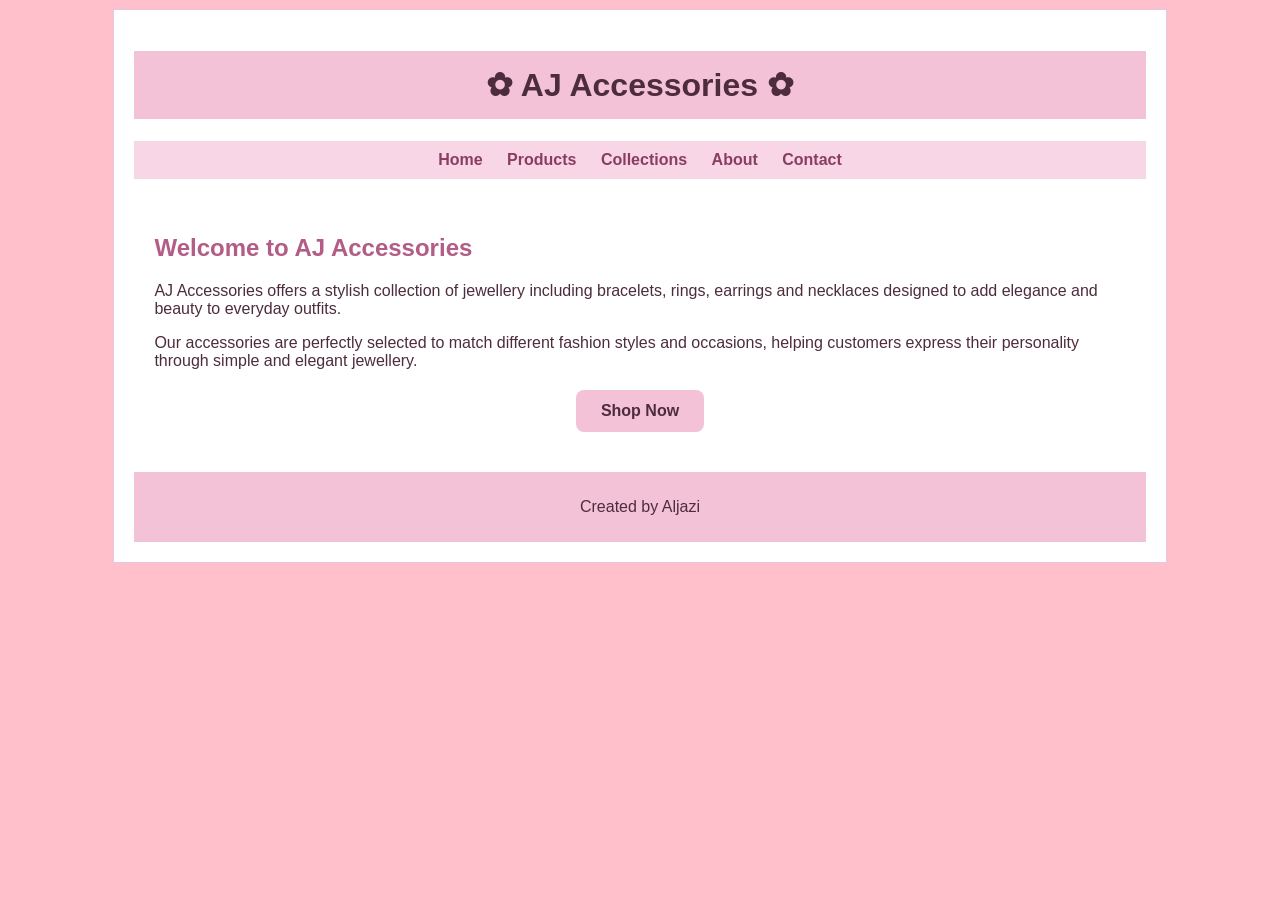
<file: index.html>
<!DOCTYPE html>
<html lang="en">

<head>
    <meta charset="UTF-8">
    <title>AJ Accessories - Home</title>
    <meta name="viewport" content="width=device-width, initial-scale=1.0">
    <link rel="stylesheet" href="styles.css">
</head>

<body class="home">

<div id="container">

<header>
    <h1>✿ AJ Accessories ✿</h1>
</header>

<nav>
    <a href="index.html">Home</a>
    <a href="products.html">Products</a>
    <a href="collections.html">Collections</a>
    <a href="about.html">About</a>
    <a href="contact.html">Contact</a>
</nav>

<main>
    <section>

        <h2>Welcome to AJ Accessories</h2>

        <p>
            AJ Accessories offers a stylish collection of jewellery including bracelets,
            rings, earrings and necklaces designed to add elegance and beauty to everyday outfits.
        </p>

        <p>
            Our accessories are perfectly selected to match different fashion styles and
            occasions, helping customers express their personality through simple and elegant jewellery.
        </p>

        <div class="center-btn">
    <a href="products.html" class="shop-btn">Shop Now</a>
        </div>

    </section>
</main>

<footer>
    <p>Created by Aljazi</p>
</footer>

</div>

</body>

</html>
</file>
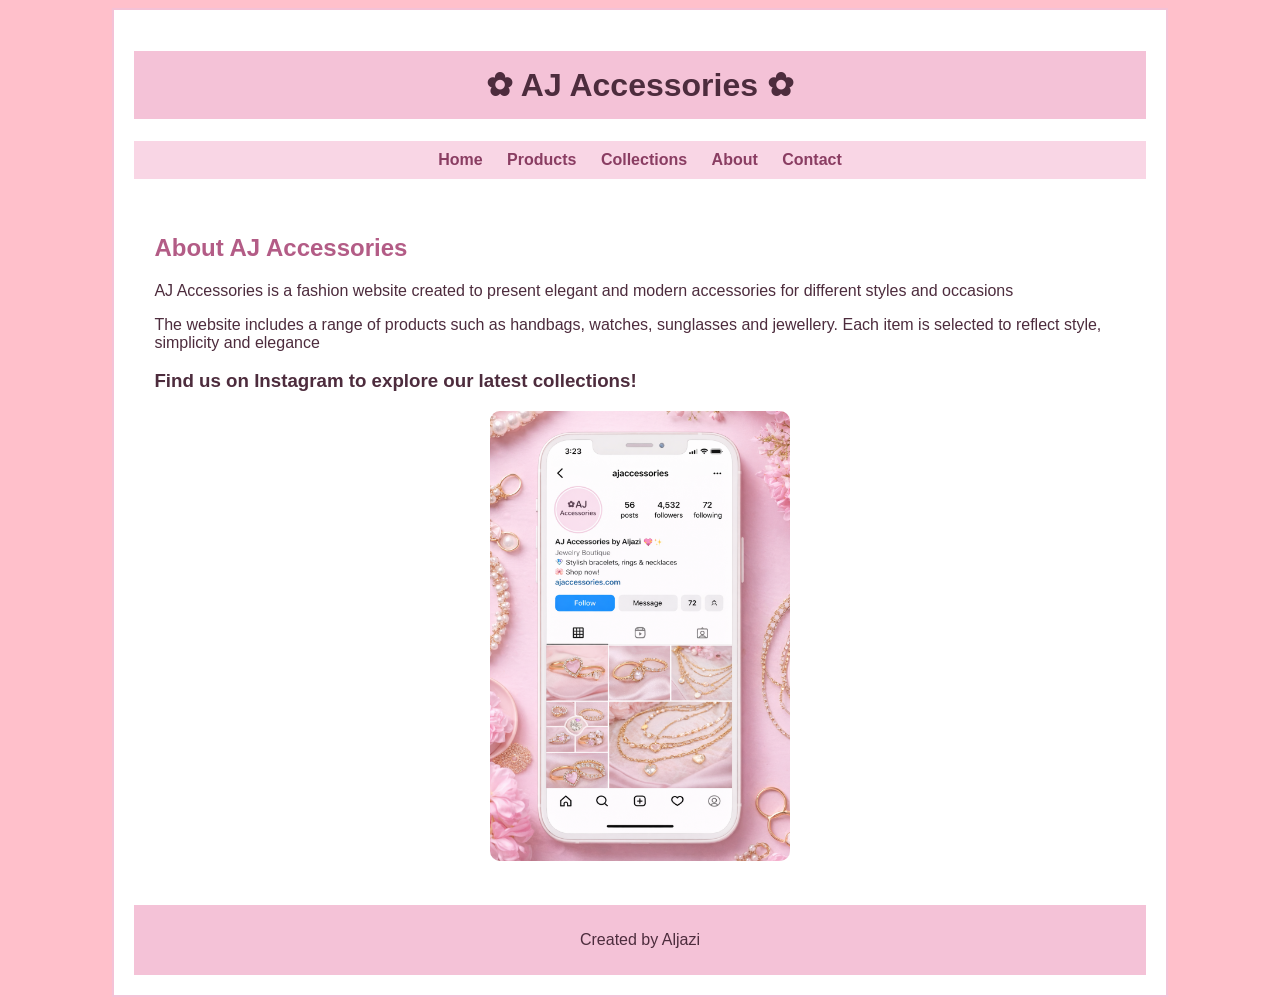
<file: about.html>
<!DOCTYPE html>
<html lang="en">

<head>
<title>AJ Accessories - About</title>
<meta name="viewport" content="width=device-width, initial-scale=1.0">
<meta charset="UTF-8">
<link rel="stylesheet" type="text/css" href="styles.css">
</head>

<body>

<div id="container">

<header>
<h1>✿ AJ Accessories ✿</h1>
</header>

<nav>
<a href="index.html">Home</a>
<a href="products.html">Products</a>
<a href="collections.html">Collections</a>
<a href="about.html">About</a>
<a href="contact.html">Contact</a>
</nav>

<section>

<h2>About AJ Accessories</h2>

<p>
AJ Accessories is a fashion website created to present elegant and modern
accessories for different styles and occasions
</p>

<p>
The website includes a range of products such as handbags, watches,
sunglasses and jewellery. Each item is selected to reflect style,
simplicity and elegance
</p>

<h3>Find us on Instagram to explore our latest collections!</h3>

<div class="insta-section">
    <img src="images/Insta.png" alt="Instagram Page">
</div>



</section>

<footer>
<p>Created by Aljazi</p>
</footer>

</div>

</body>

</html>
</file>
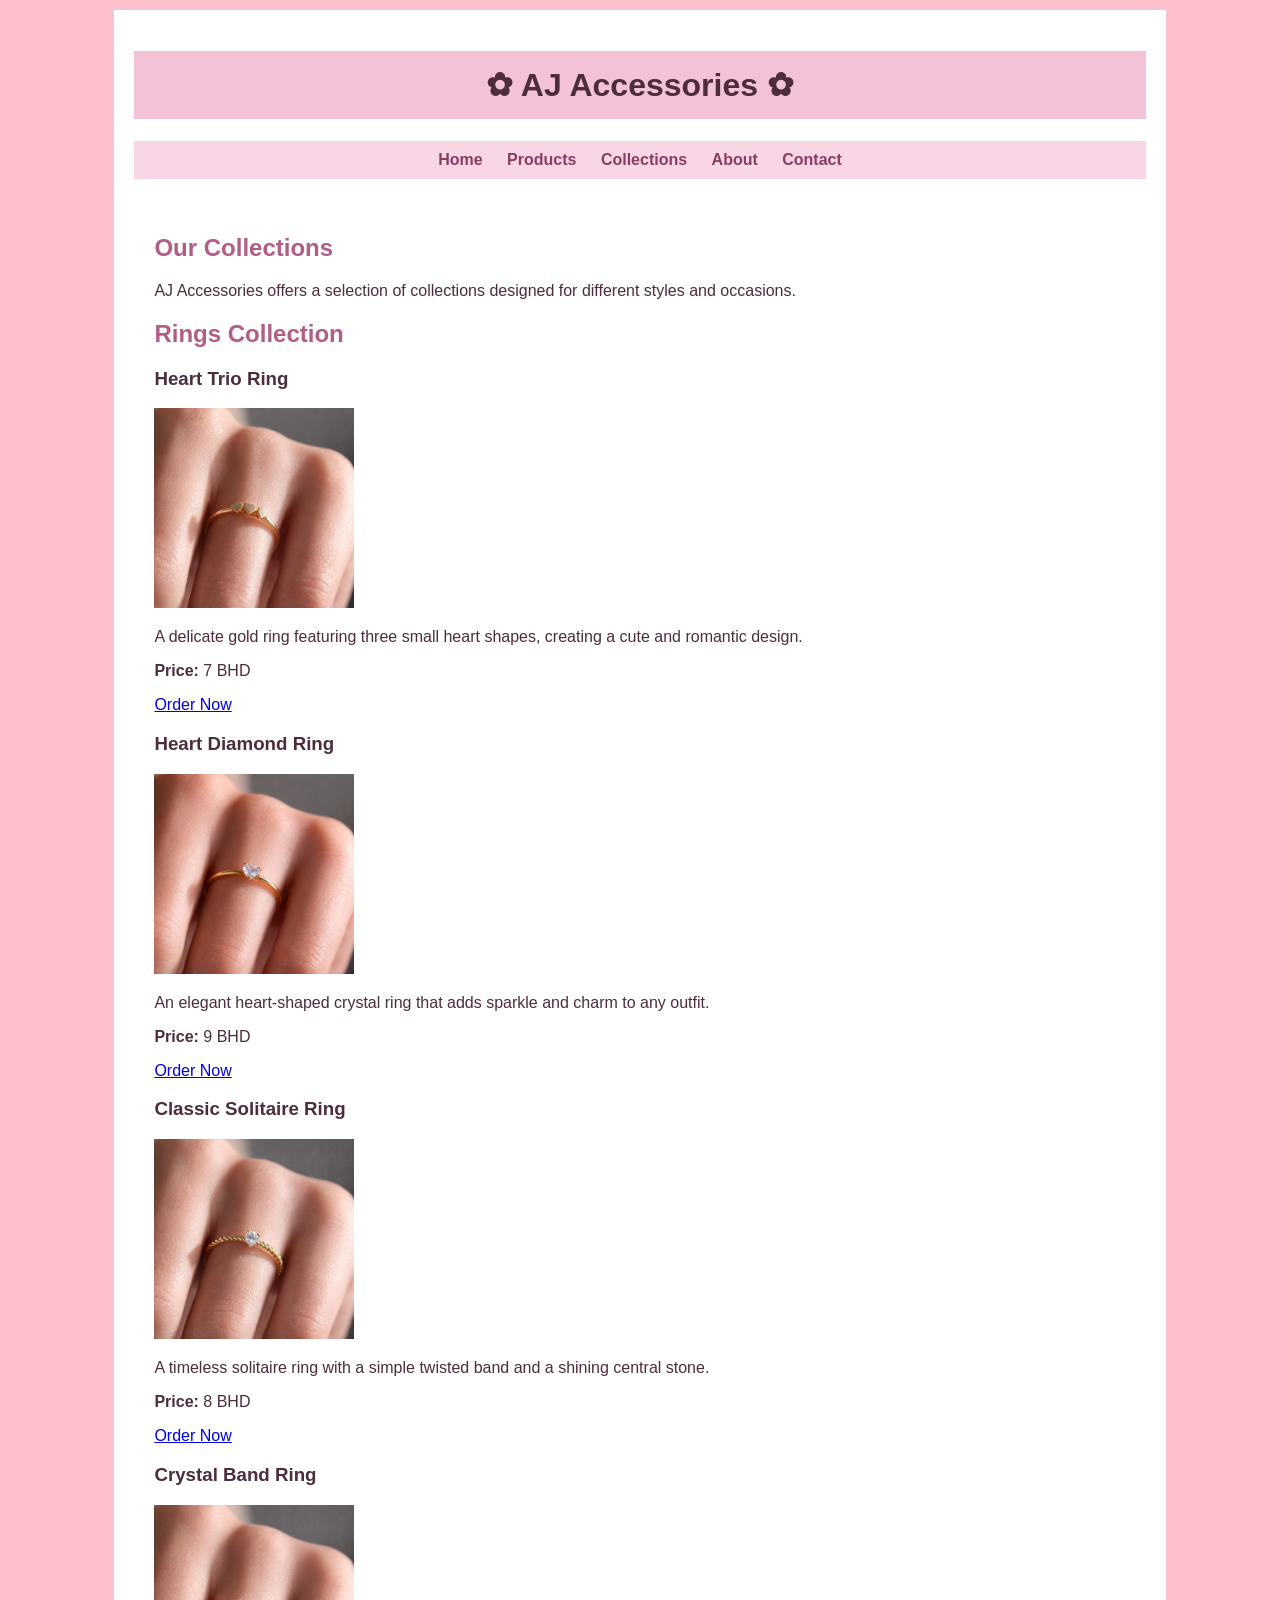
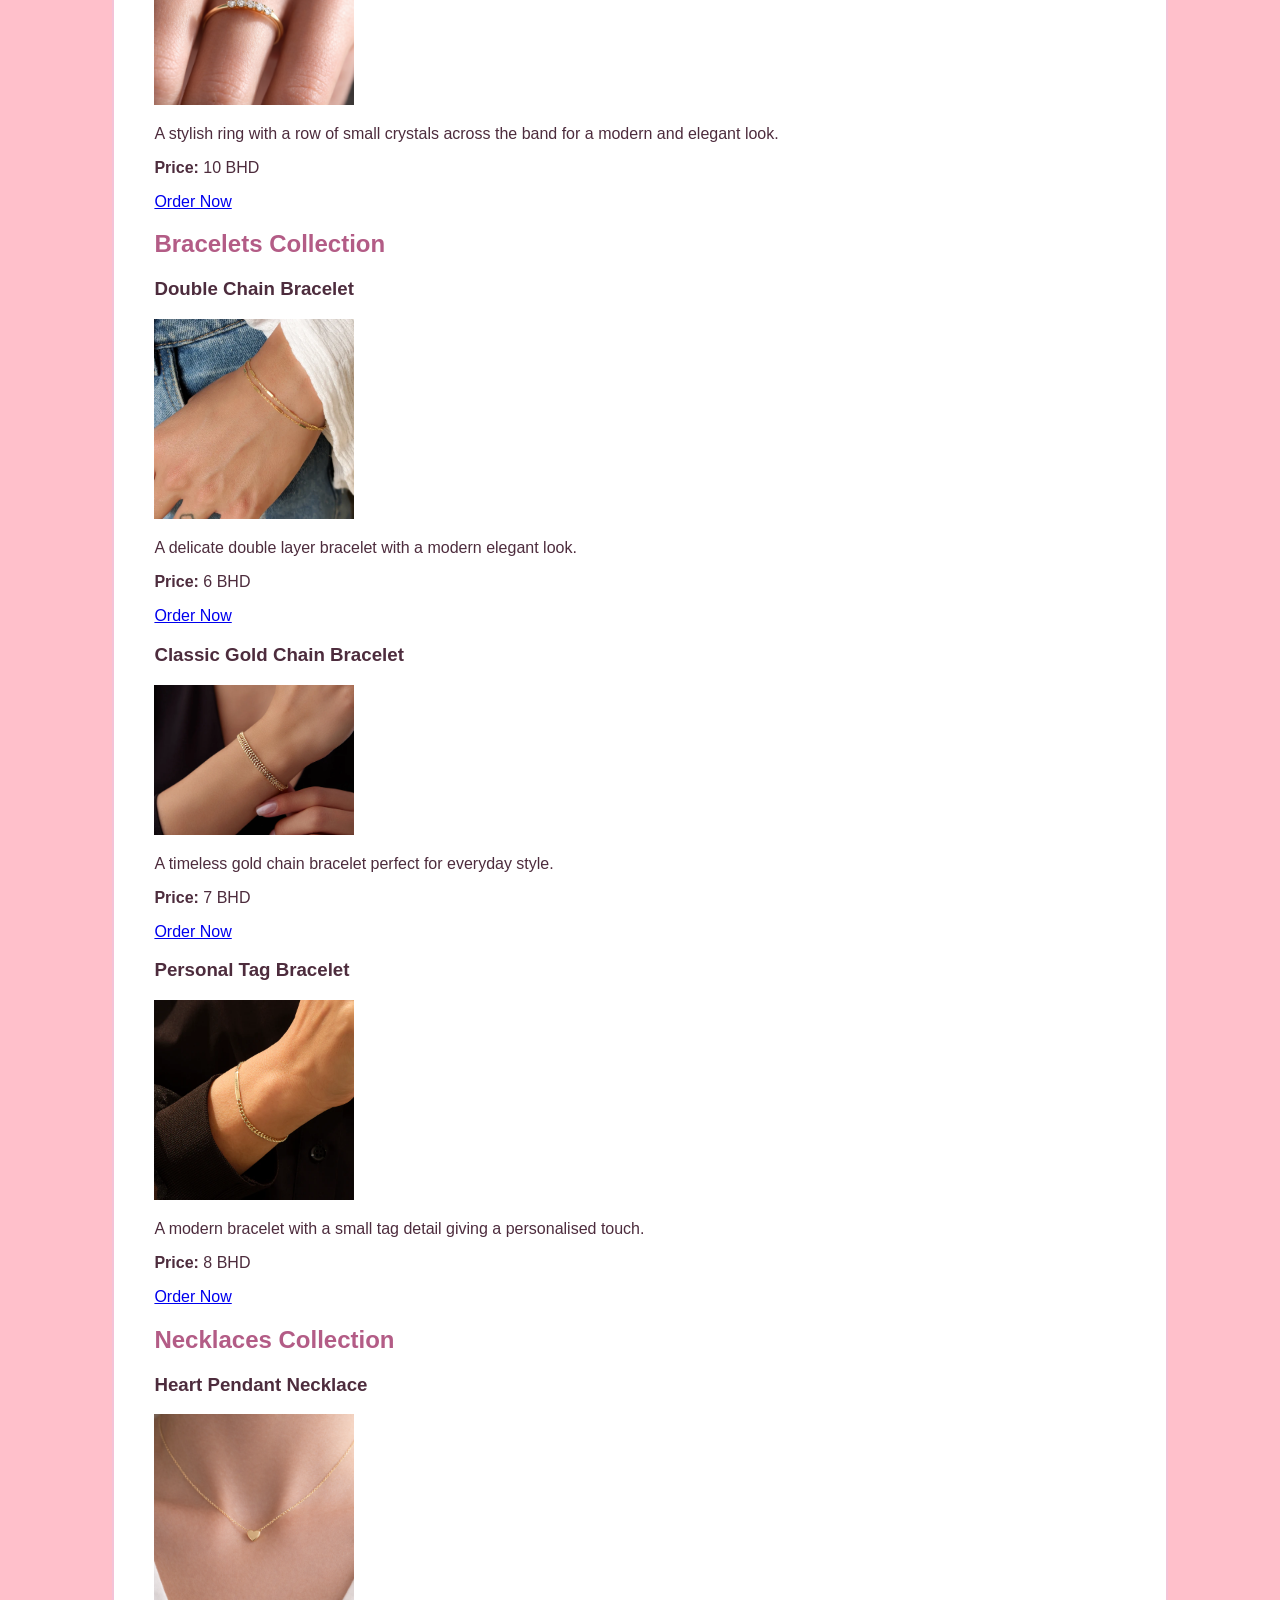
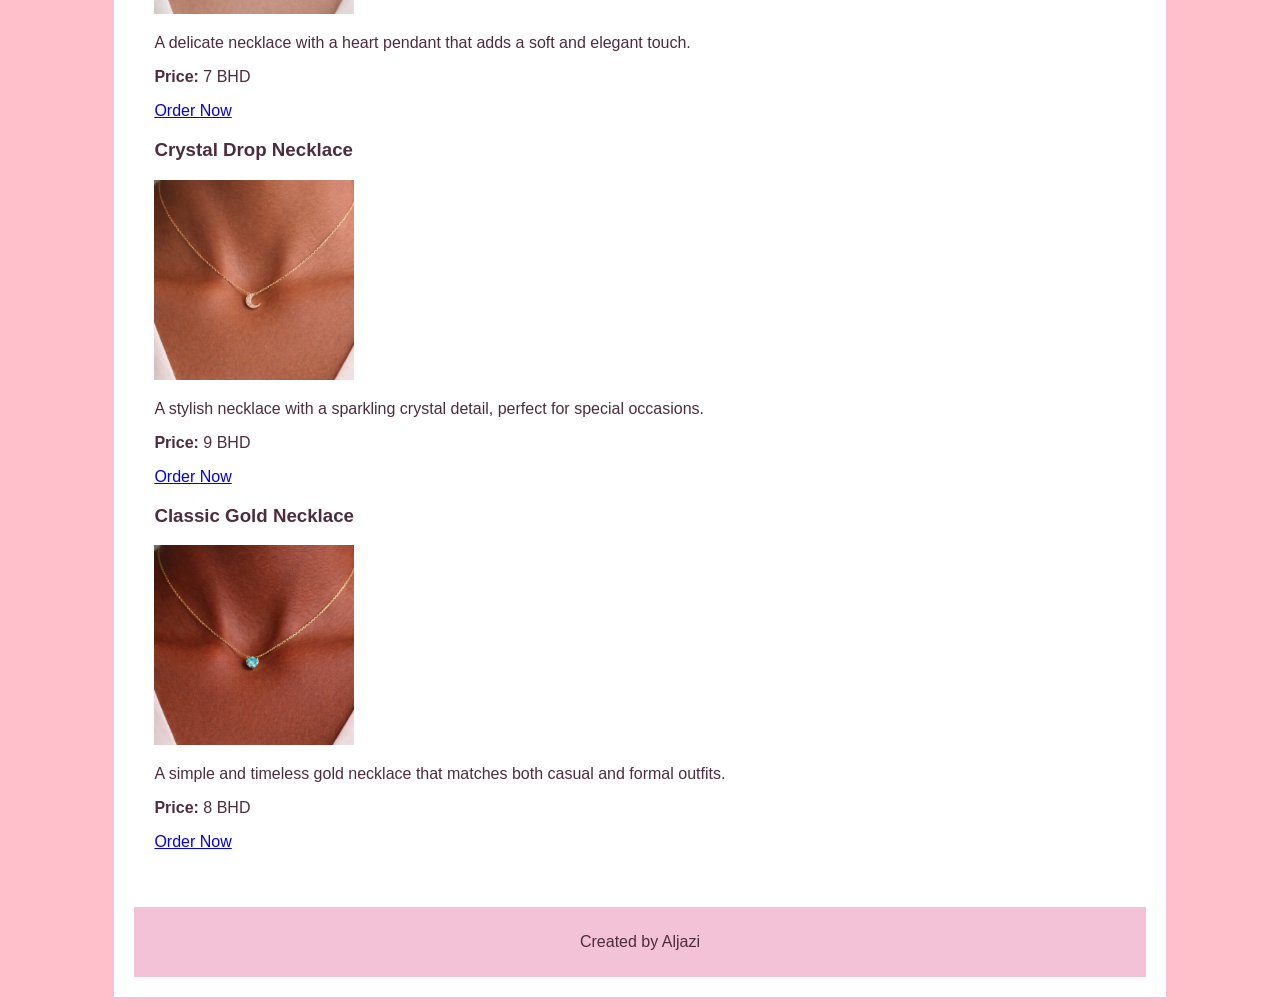
<file: collections.html>
<!DOCTYPE html>
<html lang="en">

<head>
    <meta charset="UTF-8">
    <title>AJ Accessories - Collections</title>
    <meta name="viewport" content="width=device-width, initial-scale=1.0">
    <link rel="stylesheet" type="text/css" href="styles.css">
</head>

<body>

<div id="container">

<header>
    <h1>✿ AJ Accessories ✿</h1>
</header>

<nav>
    <a href="index.html">Home</a>
    <a href="products.html">Products</a>
    <a href="collections.html">Collections</a>
    <a href="about.html">About</a>
    <a href="contact.html">Contact</a>
</nav>

<main>
<section>

    <h2>Our Collections</h2>
    <p>
        AJ Accessories offers a selection of collections designed for different styles
        and occasions.
    </p>

    <h2>Rings Collection</h2>

    <h3>Heart Trio Ring</h3>
    <p>
        <img src="images/ring1.png" alt="Heart Trio Ring" width="200">
    </p>
    <p>
        A delicate gold ring featuring three small heart shapes, creating a cute and romantic design.
    </p>
    <p><strong>Price:</strong> 7 BHD</p>
    <p>
        <a href="contact.html" class="order-btn">Order Now</a>
    </p>

    <h3>Heart Diamond Ring</h3>
    <p>
        <img src="images/ring2.png" alt="Heart Diamond Ring" width="200">
    </p>
    <p>
        An elegant heart-shaped crystal ring that adds sparkle and charm to any outfit.
    </p>
    <p><strong>Price:</strong> 9 BHD</p>
    <p>
        <a href="contact.html" class="order-btn">Order Now</a>
    </p>

    <h3>Classic Solitaire Ring</h3>
    <p>
        <img src="images/ring3.png" alt="Classic Solitaire Ring" width="200">
    </p>
    <p>
        A timeless solitaire ring with a simple twisted band and a shining central stone.
    </p>
    <p><strong>Price:</strong> 8 BHD</p>
    <p>
        <a href="contact.html" class="order-btn">Order Now</a>
    </p>

    <h3>Crystal Band Ring</h3>
    <p>
        <img src="images/ring4.png" alt="Crystal Band Ring" width="200">
    </p>
    <p>
        A stylish ring with a row of small crystals across the band for a modern and elegant look.
    </p>
    <p><strong>Price:</strong> 10 BHD</p>
    <p>
        <a href="contact.html" class="order-btn">Order Now</a>
    </p>

    <h2>Bracelets Collection</h2>

    <h3>Double Chain Bracelet</h3>
    <p>
        <img src="images/bracelet1.png" alt="Double Chain Bracelet" width="200">
    </p>
    <p>
        A delicate double layer bracelet with a modern elegant look.
    </p>
    <p><strong>Price:</strong> 6 BHD</p>
    <p>
        <a href="contact.html" class="order-btn">Order Now</a>
    </p>

    <h3>Classic Gold Chain Bracelet</h3>
    <p>
        <img src="images/bracelet2.png" alt="Classic Gold Chain Bracelet" width="200">
    </p>
    <p>
        A timeless gold chain bracelet perfect for everyday style.
    </p>
    <p><strong>Price:</strong> 7 BHD</p>
    <p>
        <a href="contact.html" class="order-btn">Order Now</a>
    </p>

    <h3>Personal Tag Bracelet</h3>
    <p>
        <img src="images/bracelet3.png" alt="Personal Tag Bracelet" width="200">
    </p>
    <p>
        A modern bracelet with a small tag detail giving a personalised touch.
    </p>
    <p><strong>Price:</strong> 8 BHD</p>
    <p>
        <a href="contact.html" class="order-btn">Order Now</a>
    </p>

    <h2>Necklaces Collection</h2>

    <div class="product">
        <h3>Heart Pendant Necklace</h3>
        <p><img src="images/necklace1.png" alt="Heart Pendant Necklace" width="200"></p>
        <p>A delicate necklace with a heart pendant that adds a soft and elegant touch.</p>
        <p><strong>Price:</strong> 7 BHD</p>
        <p><a href="contact.html" class="order-btn">Order Now</a></p>
    </div>

    <div class="product">
        <h3>Crystal Drop Necklace</h3>
        <p><img src="images/necklace2.png" alt="Crystal Drop Necklace" width="200"></p>
        <p>A stylish necklace with a sparkling crystal detail, perfect for special occasions.</p>
        <p><strong>Price:</strong> 9 BHD</p>
        <p><a href="contact.html" class="order-btn">Order Now</a></p>
    </div>

    <div class="product">
        <h3>Classic Gold Necklace</h3>
        <p><img src="images/necklace3.png" alt="Classic Gold Necklace" width="200"></p>
        <p>A simple and timeless gold necklace that matches both casual and formal outfits.</p>
        <p><strong>Price:</strong> 8 BHD</p>
        <p><a href="contact.html" class="order-btn">Order Now</a></p>
    </div>

</section>
</main>

<footer>
    <p>Created by Aljazi</p>
</footer>

</div>

</body>

</html>
</file>
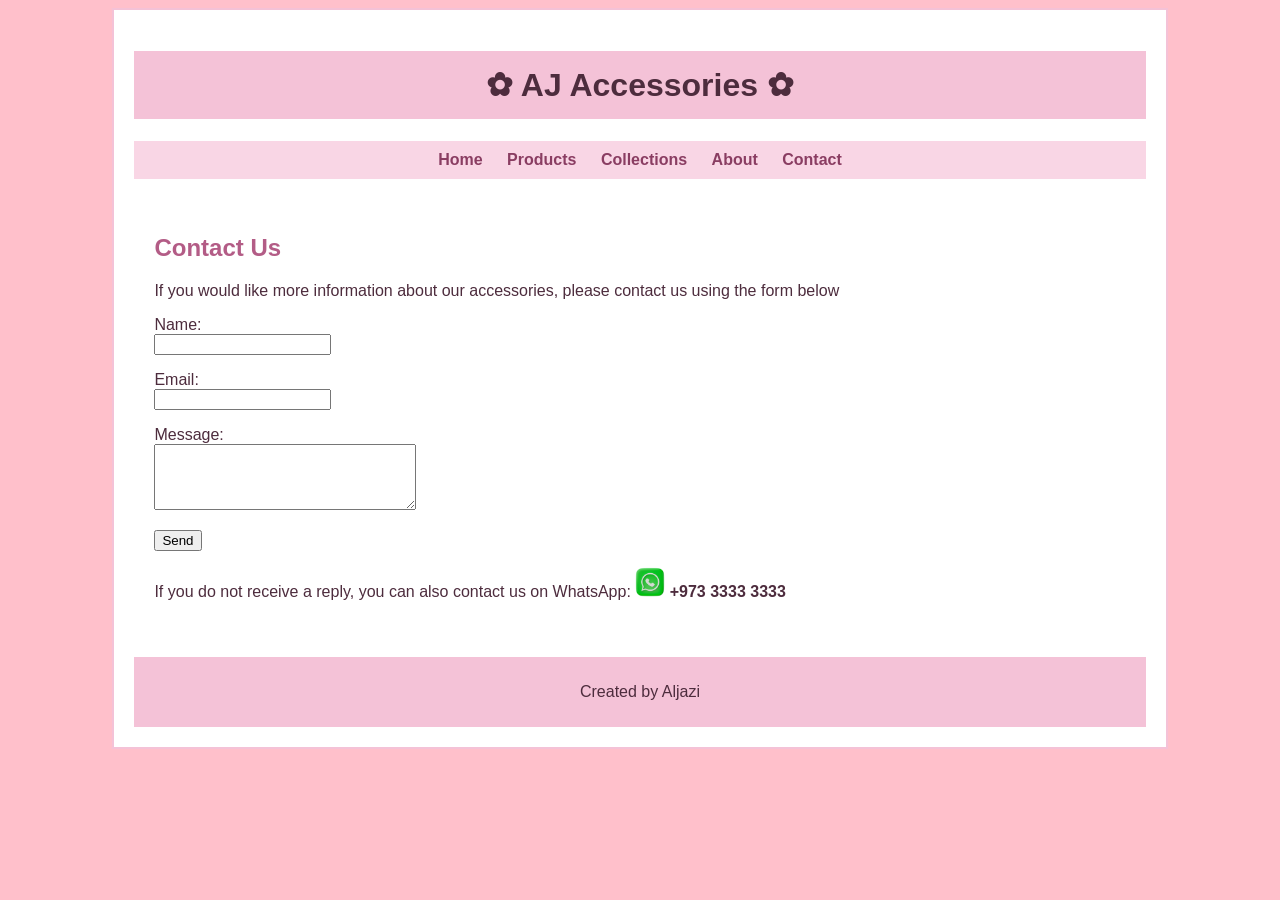
<file: contact.html>
<!DOCTYPE html>
<html lang="en">

<head>
<title>AJ Accessories - Contact</title>
<meta name="viewport" content="width=device-width, initial-scale=1.0">
<meta charset="UTF-8">
<link rel="stylesheet" type="text/css" href="styles.css">
</head>

<body>

<div id="container">

<header>
<h1>✿ AJ Accessories ✿</h1>
</header>

<nav>
<a href="index.html">Home</a>
<a href="products.html">Products</a> 
<a href="collections.html">Collections</a> 
<a href="about.html">About</a> 
<a href="contact.html">Contact</a>
</nav>

<section>

<h2>Contact Us</h2>

<p>If you would like more information about our accessories,
please contact us using the form below </p>

<form action="#" method="post">

<p>
<label for="name">Name:</label><br>
<input type="text" id="name" name="name">
</p>

<p>
<label for="email">Email: </label><br>
<input type="email" id="email" name="email">
</p>

<p>
<label for="message">Message: </label><br>
<textarea id="message" name="message" rows="4" cols="30"></textarea>
</p>

<p>
<input type="submit" value="Send">
</p>

<p>
If you do not receive a reply, you can also contact us on WhatsApp:
<img src="images/whatsapp.png" alt="WhatsApp" width="30" height="30">
<strong>+973 3333 3333</strong>
</p>

</form>

</section>

<footer>
<p>Created by Aljazi</p>
</footer>

</div>

</body>

</html>
</file>
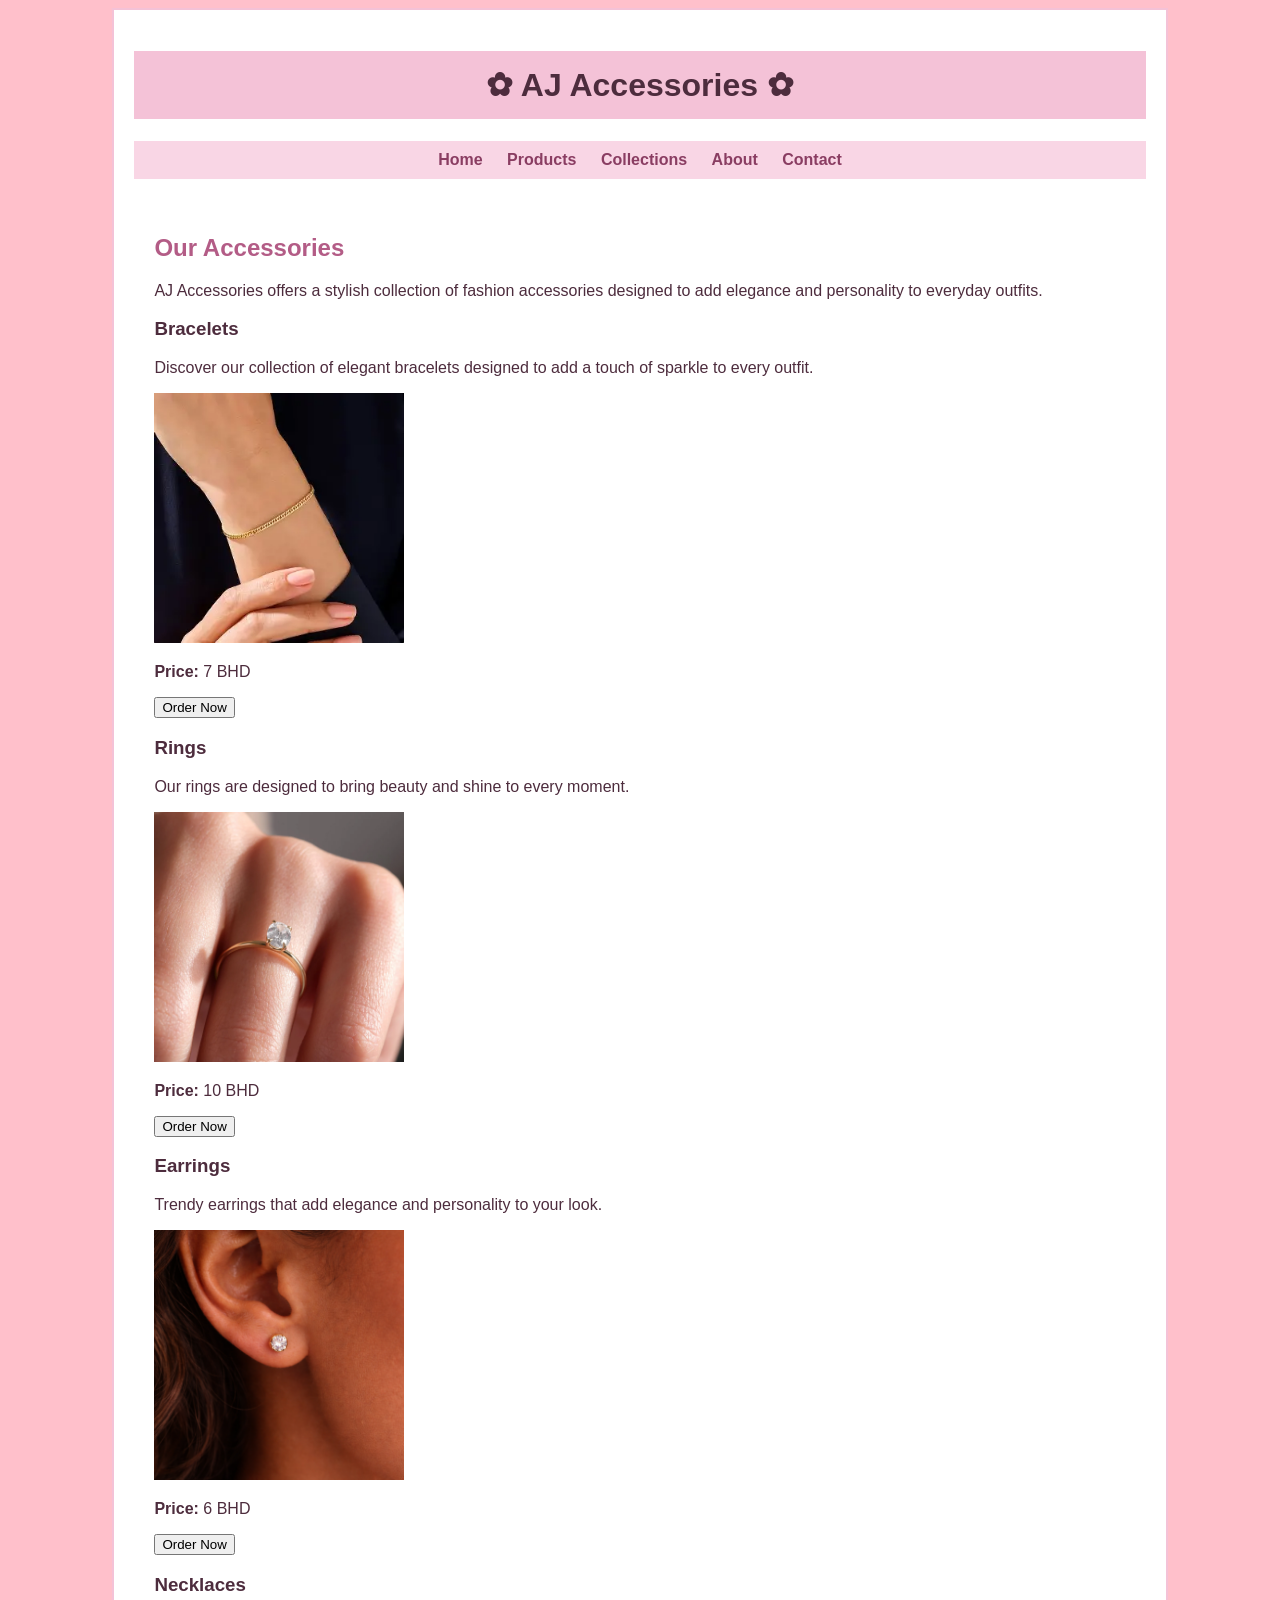
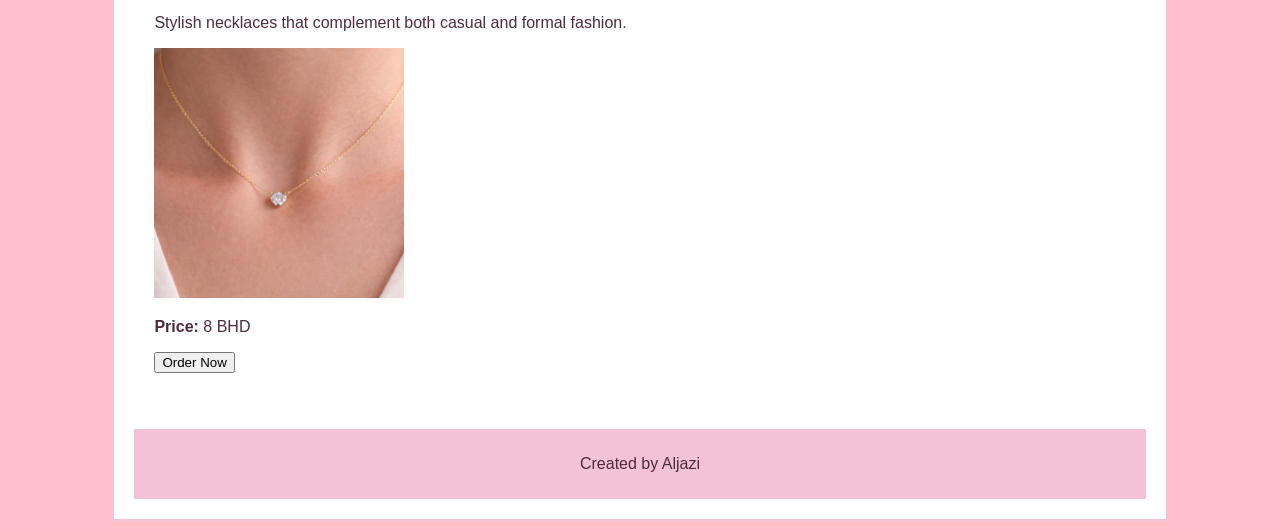
<file: products.html>
<!DOCTYPE html>
<html lang="en">

<head>
    <meta charset="UTF-8">
    <title>AJ Accessories - Products</title>
    <meta name="viewport" content="width=device-width, initial-scale=1.0">
    <link rel="stylesheet" type="text/css" href="styles.css">
</head>

<body>

<div id="container">

<header>
    <h1>✿ AJ Accessories ✿</h1>
</header>

<nav>
    <a href="index.html">Home</a>
    <a href="products.html">Products</a>
    <a href="collections.html">Collections</a>
    <a href="about.html">About</a>
    <a href="contact.html">Contact</a>
</nav>

<main>
<section>

    <h2>Our Accessories</h2>

    <p>
        AJ Accessories offers a stylish collection of fashion accessories designed to
        add elegance and personality to everyday outfits.
    </p>

    <div class="products-container">

        <div class="product">
            <h3>Bracelets</h3>
            <p>Discover our collection of elegant bracelets designed to add a touch of sparkle to every outfit.</p>
            <p><img src="images/bracelet.png" alt="Bracelet" width="250" height="250"></p>
            <p><strong>Price:</strong> 7 BHD</p>
            <p><input type="button" value="Order Now"></p>
        </div>

        <div class="product">
            <h3>Rings</h3>
            <p>Our rings are designed to bring beauty and shine to every moment.</p>
            <p><img src="images/ring.png" alt="Ring" width="250" height="250"></p>
            <p><strong>Price:</strong> 10 BHD</p>
            <p><input type="button" value="Order Now"></p>
        </div>

        <div class="product">
            <h3>Earrings</h3>
            <p>Trendy earrings that add elegance and personality to your look.</p>
            <p><img src="images/earring.png" alt="Earrings" width="250" height="250"></p>
            <p><strong>Price:</strong> 6 BHD</p>
            <p><input type="button" value="Order Now"></p>
        </div>

        <div class="product">
            <h3>Necklaces</h3>
            <p>Stylish necklaces that complement both casual and formal fashion.</p>
            <p><img src="images/necklace.png" alt="Necklace" width="250" height="250"></p>
            <p><strong>Price:</strong> 8 BHD</p>
            <p><input type="button" value="Order Now"></p>
        </div>

    </div>

</section>
</main>

<footer>
    <p>Created by Aljazi</p>
</footer>

</div>

</body>
</html>
</file>
<file: styles.css>
body {
    font-family: Arial, Verdana, sans-serif;
    font-size: medium;
    background-color: pink;
    color: #4d2c3d;
}

#container {
    width: 80%;
    margin: auto;
    background-color: #ffffff;
    padding: 20px;
    border: 2px solid #f4c2d7;
}

h1 {
    background-color: #f4c2d7;
    color: #4d2c3d;
    text-align: center;
    padding: 15px;
}

h2 {
    color: #b35c86;
}

nav {
    background-color: #f9d6e5;
    padding: 10px;
    text-align: center;
    margin-bottom: 15px;
}

    nav a {
        color: #8a3d62;
        text-decoration: none;
        margin: 10px;
        font-weight: bold;
    }

        nav a:hover {
            text-decoration: underline;
        }

section {
    padding: 20px;
}

footer {
    background-color: #f4c2d7;
    color: #4d2c3d;
    text-align: center;
    padding: 10px;
    margin-top: 20px;
}


.center-btn {
    text-align: center;
    margin-top: 20px;
}

.shop-btn {
    display: inline-block;
    background-color: #f4c2d7;
    color: #4d2c3d;
    padding: 12px 25px;
    border-radius: 8px;
    text-decoration: none;
    font-weight: bold;
    font-size: 16px;
}

    .shop-btn:hover {
        background-color: #e8a9c4;
    }

.insta-section {
    text-align: center;
    margin-top: 15px;
}

    .insta-section img {
        width: 60%;
        max-width: 300px;
        border-radius: 10px;
    }


@media screen and (max-width: 600px) {

    nav {
        text-align: center;
        padding: 12px;
    }

        nav a {
            display: block;
            width: 90%;
            margin: 10px auto;
            padding: 12px;
            background-color: #f4c2d7;
            color: #4d2c3d;
            border-radius: 8px;
            text-decoration: none;
            font-weight: bold;
            box-sizing: border-box;
        }

            nav a:hover {
                background-color: #e8a9c4;
            }

    
    .shop-btn {
        width: 80%;
    }
}
</file>
